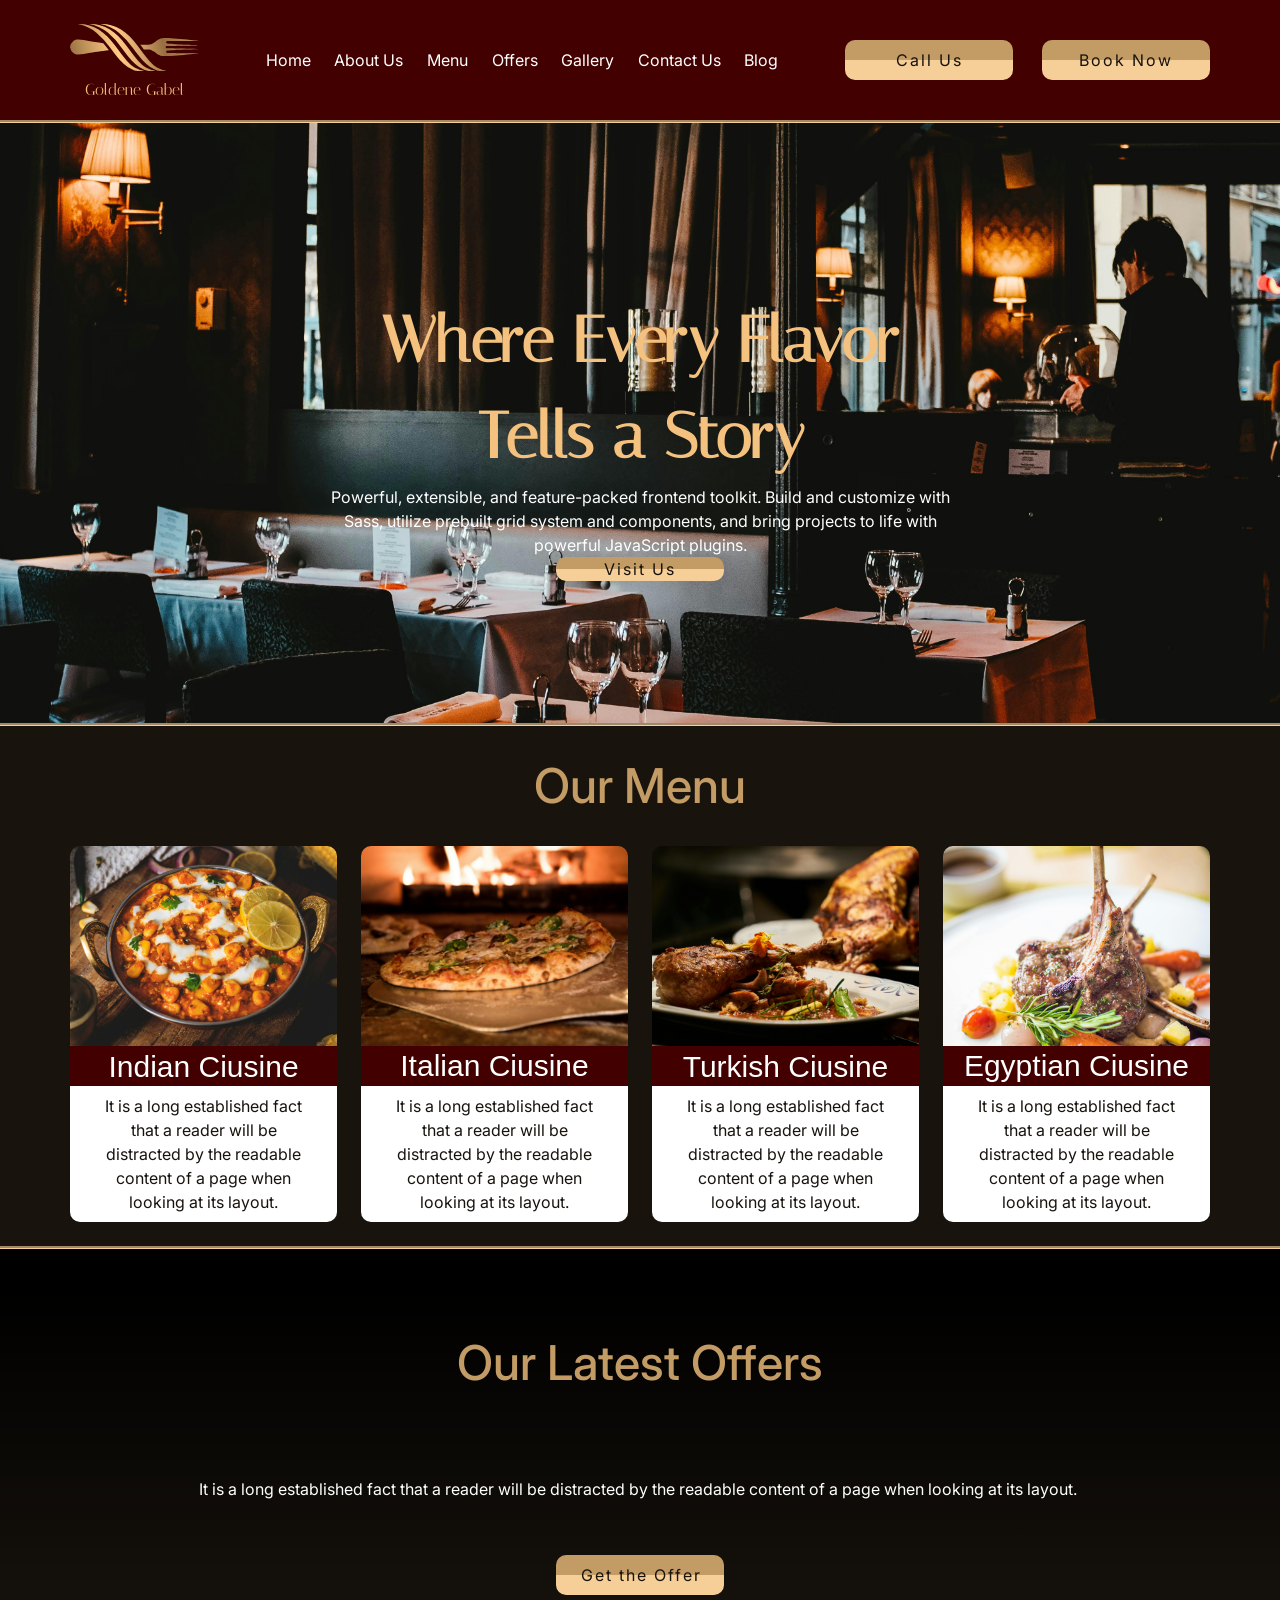
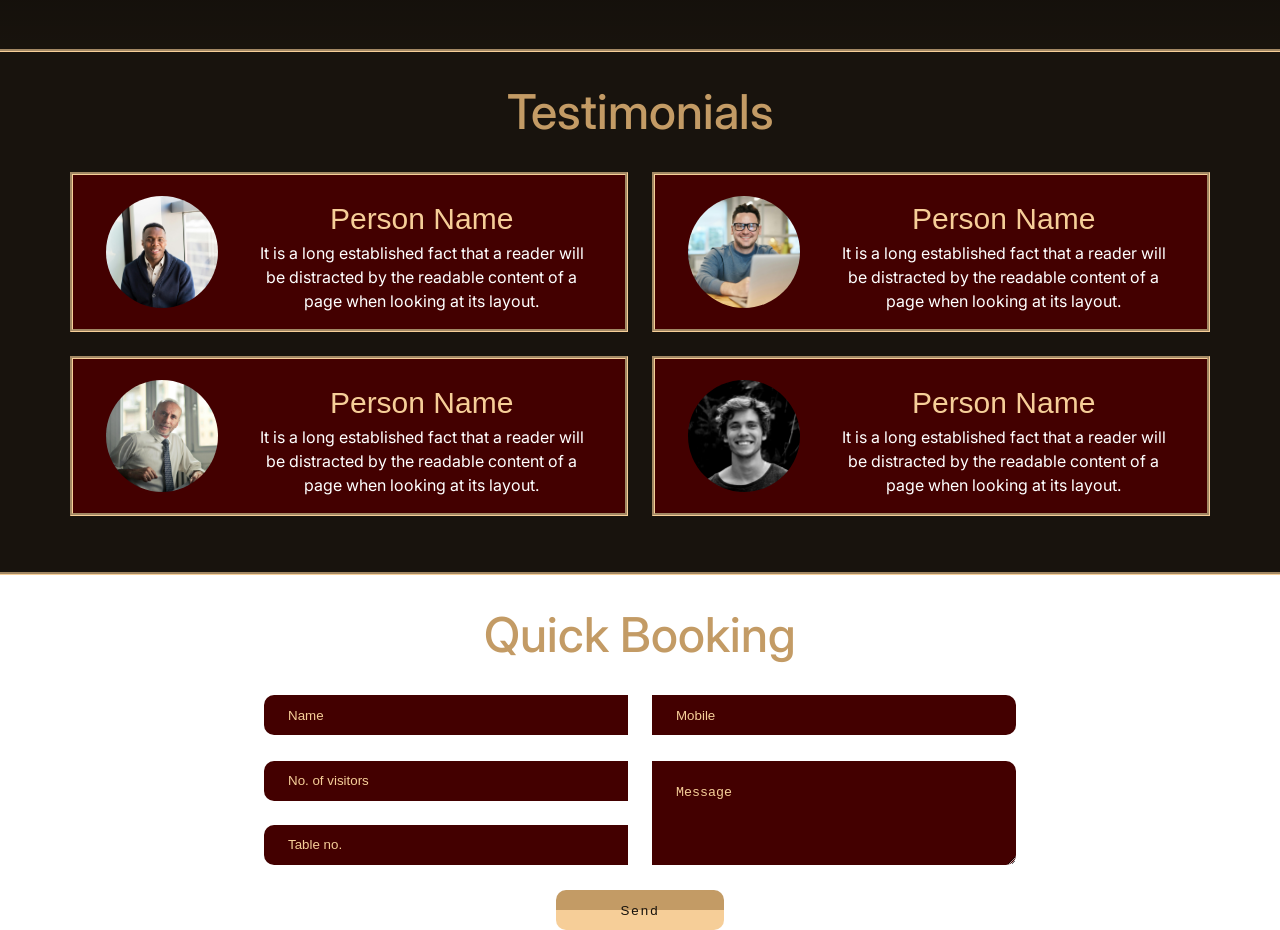
<file: index.html>
<!DOCTYPE html>
<html lang="en">
<head>
    <meta charset="UTF-8">
    <meta name="viewport" content="width=device-width, initial-scale=1.0">
    <meta name="viewport" content="width=device-width, initial-scale=1.0">
    <title>Goldene Gabel</title>
    <link href="style.css" rel="stylesheet">
    <link rel="preconnect" href="https://fonts.googleapis.com">
<link rel="preconnect" href="https://fonts.gstatic.com" crossorigin>
<link href="https://fonts.googleapis.com/css2?family=Inter:ital,opsz,wght@0,14..32,100..900;1,14..32,100..900&family=Italiana&display=swap" rel="stylesheet">

</head>
<body>
   <div id="header_bg">
    <header>
        <a href="index.html" class="logo">
            <img src="images/logo.svg" alt="">
            Goldene Gabel
        </a>
        <nav>
            <ul>
                <li><a href="index.html">Home</a></li>
                <li><a href="about.html">About Us</a></li>
                <li><a href="menu.html">Menu</a></li>
                <li><a href="offers.html">Offers</a></li>
                <li><a href="Gallery.html">Gallery</a></li>
                <li><a href="contact.html">Contact Us</a></li>
                <li><a href="blog.html">Blog</a></li>
            </ul>
        </nav>
        <div id="btngroup">
            <a href="#" class="btn">Call Us</a>
            <a href="#" class="btn">Book Now</a>
        </div>

    </header>
   </div>

   <section id="hero">
    <div id="slogan">
        <h1>Where Every Flavor Tells a Story</h1>
        <p>Powerful, extensible, and feature-packed frontend toolkit. Build and customize with Sass, utilize prebuilt grid system and components, and bring projects to life with powerful JavaScript plugins.</p>
        <a href="#" class="btn">Visit Us</a>
    </div>
   </section>

   <section id="menu">
    <h2>Our Menu</h2>
    <div id="menu_content">
        <figure>
            <img src="images/indian.jpg" alt="">
            <figcaption>
                <h3>Indian Ciusine</h3>
                <p>It is a long established fact that a reader will be distracted by the readable content of a page when looking at its layout.</p>
            </figcaption>
        </figure>
        <figure>
            <img src="images/italian.jpg" alt="">
            <figcaption>
                <h3>Italian Ciusine</h3>
                <p>It is a long established fact that a reader will be distracted by the readable content of a page when looking at its layout.</p>
            </figcaption>
        </figure>
        <figure>
            <img src="images/turkish.jpg" alt="">
            <figcaption>
                <h3>Turkish Ciusine</h3>
                <p>It is a long established fact that a reader will be distracted by the readable content of a page when looking at its layout.</p>
            </figcaption>
        </figure>
        <figure>
            <img src="images/egyptian.jpg" alt="">
            <figcaption>
                <h3>Egyptian Ciusine</h3>
                <p>It is a long established fact that a reader will be distracted by the readable content of a page when looking at its layout.</p>
            </figcaption>
        </figure>

    </div>

   </section>

<section id="offers">
    <h2>Our Latest Offers</h2>
    <p>It is a long established fact that a reader will be distracted by the readable content of a page when looking at its layout. </p>
    <a href="#" class="btn" id="offer_btn">Get the Offer</a>
</section>

<section id="testimonials">
    <h2>Testimonials</h2>
    <div id="test_content">
    <figure>
        <img src="images/test1.jpg" alt="">
        <figcaption>
            <h3>Person Name</h3>
            <p>It is a long established fact that a reader will be distracted by the readable content of a page when looking at its layout.</p>
        </figcaption>

    </figure>
    <figure>
        <img src="images/test2.jpg" alt="">
        <figcaption>
            <h3>Person Name</h3>
            <p>It is a long established fact that a reader will be distracted by the readable content of a page when looking at its layout.</p>
        </figcaption>

    </figure>
    <figure>
        <img src="images/test3.jpg" alt="">
        <figcaption>
            <h3>Person Name</h3>
            <p>It is a long established fact that a reader will be distracted by the readable content of a page when looking at its layout.</p>
        </figcaption>

    </figure>
    <figure>
        <img src="images/test4.jpg" alt="">
        <figcaption>
            <h3>Person Name</h3>
            <p>It is a long established fact that a reader will be distracted by the readable content of a page when looking at its layout.</p>
        </figcaption>

    </figure>
</div>
</section>
<section id="booking">
    <h2>Quick Booking</h2>
    <form id="book" name="book">
        <input type="text" name="name" id="name" class="field" placeholder="Name" required="required">
        <input type="tel" name="mobile" id="mobile" class="field" placeholder="Mobile" required="required">
        <div>
        <input type="number" name="visitors" id="visitors" class="field" placeholder="No. of visitors" required="required" min="1" max="500">
        <input type="number" name="table" id="table" class="field" placeholder="Table no." required="required" min="1" max="20">
        </div>
        <textarea name="msg" id="msg" class="field" placeholder="Message"></textarea>
        <input type="submit" class="btn" id="submit" name="submit" value="Send">
    </form>

</section>
</body>
</html>
</file>
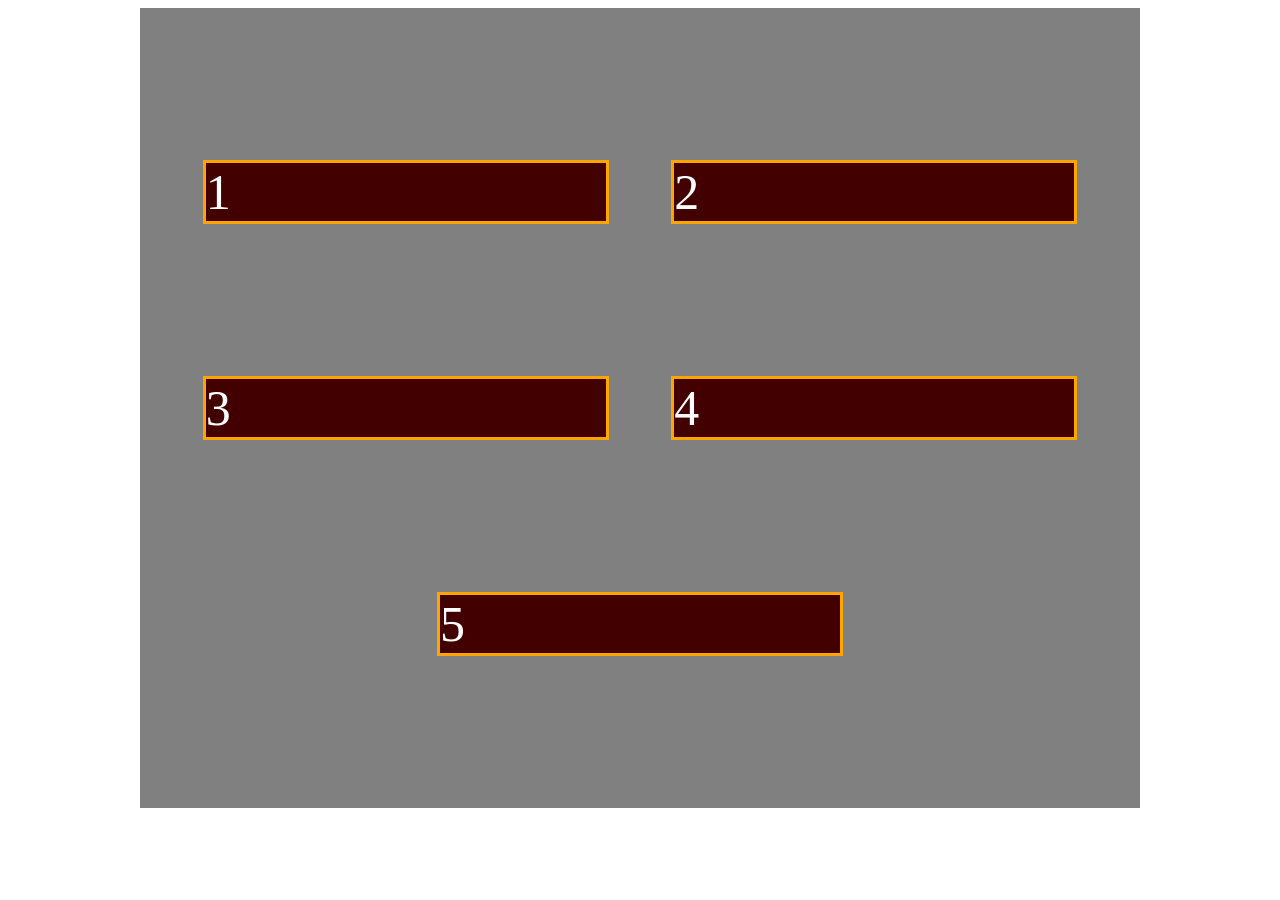
<file: Flex.html>
<!DOCTYPE html>
<html lang="en">
<head>
    <meta charset="UTF-8">
    <meta name="viewport" content="width=device-width, initial-scale=1.0">
    <title>Document</title>
    <style>
        #container{
            width: 1000px;
            height: 800px;
            background-color: gray;
            margin: 0px auto;
            display: flex;
            flex-direction: row;
            
            justify-content: space-evenly;
            flex-wrap: wrap;
            align-content: space-evenly;
        }
        .content{
            background-color: #430000;
            border: 3px orange solid;
            color: white;
            font-size: 50px;
            width: 400px;
        }
    </style>
</head>
<body>
   <div id="container">
    <div class="content">1</div>
    <div class="content">2</div>
    <div class="content">3</div>
    <div class="content">4</div>
    <div class="content">5</div>
   </div>
</body>
</html>
</file>
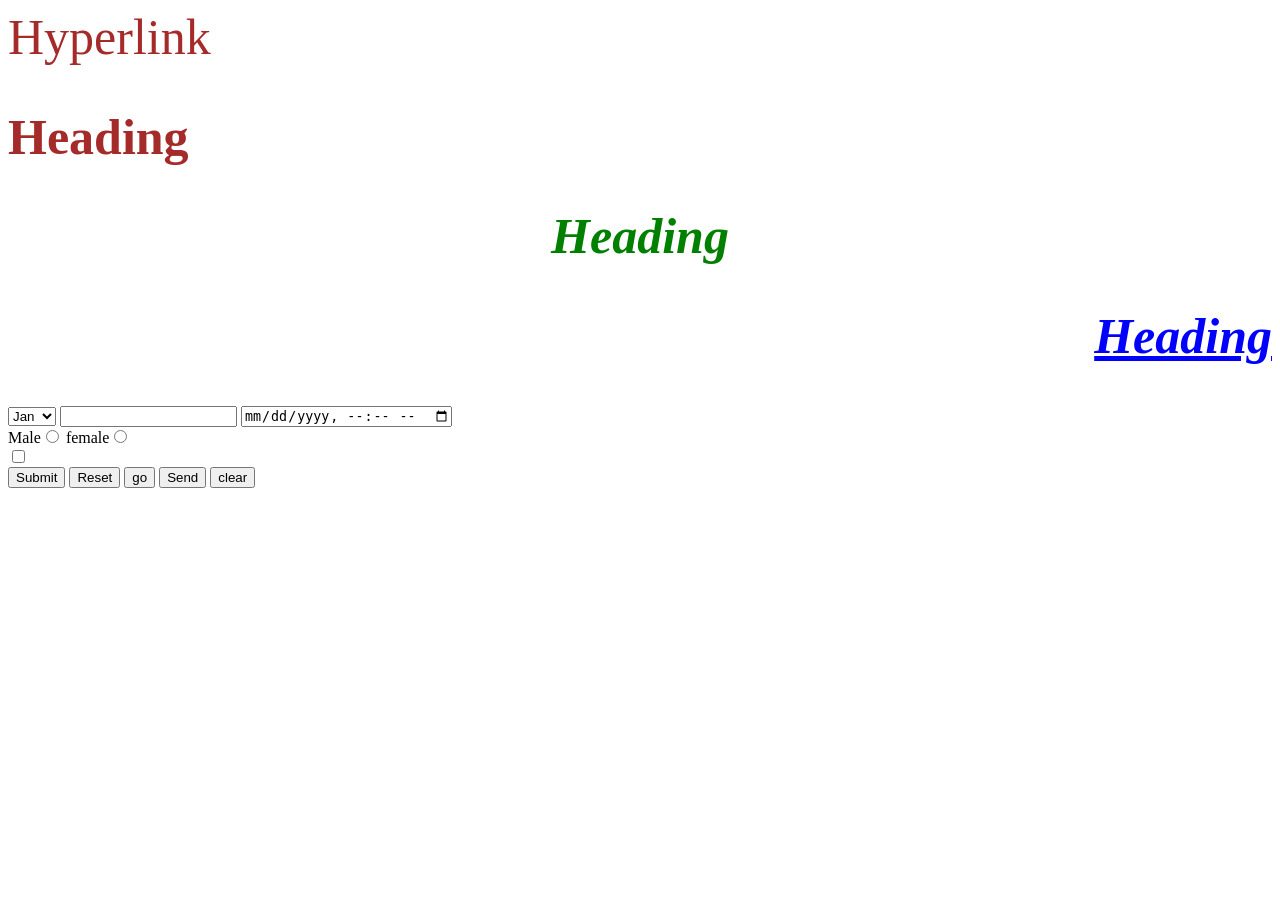
<file: test.htm>
<!DOCTYPE html>
<html lang="en">
<head>
    <meta charset="UTF-8">
    <meta name="viewport" content="width=device-width, initial-scale=1.0">
    <title>Document</title>
    <style>
a:link{font-size: 50px;text-decoration: none;color: brown;}
a:visited{color: blueviolet;}
a:hover{text-decoration: underline;color: rgb(255, 106, 0);font-style: italic;}
a:active{color: gray;font-style: normal;}

h2{
    font-size: 50px;font-family: 'Gill Sans';color: brown;
}
.title{
    text-align: center;color:green;font-style: italic;
}
#head{text-align: right;
    color:blue;
    text-decoration: underline;}


    </style>
</head>
<body>
<a href="#">Hyperlink</a>
<h2>Heading</h2>
<h2 class="title">Heading</h2>
<h2 class="title" id="head">Heading</h2>
<form action="" method="post">
<select>
    <option>Jan</option>
    <option>Feb</option>
    <option>Mar</option>
    <option>Apr</option>
    <option>May</option>
    <option>Jun</option>
</select>
<input type="email" required>
<input type="datetime-local"><br>
Male<input type="radio" name="gender">
female<input type="radio" name="gender">
<br>
<input type="checkbox">
<br>
<input type="submit" formaction="send form.php">
<input type="reset">
<input type="button" value="go">
<button type="submit">Send</button>
<button type="reset">clear</button>

</form>
</body>
</html>
</file>
<file: style.css>
*{
    margin: 0px;
    padding: 0px;
    
}
body{
    font-size: 16px;
    font-family: inter;
    line-height: 1.5;
}
h1{
    font-size: 64px;
    color: #F4C27E;
    font-family: italiana;
    
}
h2{
    color: #C39B65;
    font-size: 48px;
    font-weight: 500;
    text-align: center;
    margin: 24px auto;
}
#header_bg{
    background-color: #430000;
    height: 120px;
    border-bottom: #F6CE98 3px groove;
}
header{
    width: 1140px;
    margin: 0px auto;
    display: flex;
    justify-content: space-between;
    align-items: center;
    height: 120px;
   
}
nav ul{
    list-style-type: none;
    width: 560px;
    display: flex;
    justify-content: space-evenly;
}
nav a{
    text-decoration: none;
    color: white;
}
nav a:hover{
    text-decoration: underline;
}

#btngroup{
    width: 365px;
    display: flex;
    justify-content: space-between;
}
.btn{
    background-color: #F6CE98;
    width: 168px;
    background-image: linear-gradient(180deg,#c39b65 50%, #F6CE98 50%);
    height: 40px;
    display: flex;
    align-items: center;
    justify-content: center;
    border-radius: 10px;
    text-decoration: none;
    color: #18130D;
    letter-spacing: 2px;
    transition-property: all;
    transition-duration: 0.5s;
   
}
.btn:hover{
    color: #430000;
    font-weight: 600;
    letter-spacing: 0px;
}

.logo{
    height: 72px;
    width: 129px;
    font-family: italiana;
    color: #F4C27E;
    text-align: center;
    display: block;
    text-decoration: none;
    
}

.logo img{
    width: 129px;
    height: auto;
}

#hero{
    height: 600px;
    background-image: url("images/herobg.jpg");
    background-size: cover;
    background-position: center 60%;
    background-repeat: no-repeat;
    display: flex;
    align-items: center;
    justify-content: center;
    
    
}
#slogan{
    width: 50%;
    height: 260px;
    color: white;
    display: flex;
    flex-direction: column;
    justify-content:space-evenly;
    align-items: center;
    text-align: center;
}
#menu{
    height: 520px;
    background-color: #18130D;
    border-top:3px #F6CE98 groove;
    border-bottom:3px #F6CE98 groove;
}
#menu_content{
    width: 1140px;
    margin: 0px auto;
    display: flex;
    justify-content: space-between;
}
#menu figure{
    width: 267px;
}
#menu img{
    width: 267px;
    border-top-left-radius: 10px;
    border-top-right-radius: 10px;
    display: block;
}
#menu h3{
    color:white;
    
    background-color: #430000;
    height: 40px;
    display: flex;
    justify-content: center;
    align-items: center;
    font-weight: 200;
    font-size: 30px;
    font-family:'Gill Sans', 'Gill Sans MT', Calibri, 'Trebuchet MS', sans-serif;
}
#menu p{
    background-color: rgb(255, 255, 255);
    border-bottom-left-radius: 10px;
    border-bottom-right-radius: 10px;
    text-align: center;
    color:#18130D;
    padding: 8px 24px;
    
}
#offers{
    height: 400px;
    background-color: #18130D;
    background-image: linear-gradient(180deg,black 10%,rgba(0,0,0,0) 100%),url("images/offer\ bg.jpg");
    background-size: cover;
    background-repeat: no-repeat;
    background-attachment:scroll, fixed;
    display: flex;
    flex-direction: column;
    justify-content: space-evenly;
    align-items: center;
    color: white;
}
#offer_btn{
background-image: url(images/shopping-cart-icon-29083.png),linear-gradient(180deg,#c39b65 50%, #F6CE98 50%);
background-size: auto 75%,100%;
background-repeat: no-repeat,repeat;
background-position: -35% center,left top;
justify-content: flex-start;
padding-left: 25px;
box-sizing: border-box;
transition-timing-function: cubic-bezier(0.06, 2.09, 1, 1);

}
#offer_btn:hover{
    width: 190px;
    padding-left: 15px;
    background-position: 85% center;
   
}
#testimonials{
    height: 520px;
    background-color: #18130D;
    border-top:3px #F6CE98 groove;
    border-bottom:3px #F6CE98 groove;
}
#test_content{
    width: 1140px;
    height: 344px;
    margin: 0px auto;
    display: flex;
    flex-wrap: wrap;
    justify-content: space-between;
    align-content: space-between;

}

#testimonials img{
    width: 112px;
    height: auto;
    border-radius: 50%;

}
#testimonials figure{
    width: 558px;
    height: 160px;
    background-color: #430000;
    border: 3px groove #F6CE98;
    display: flex;
    justify-content: space-evenly;
    align-items: center;
    box-sizing: border-box;
}
#testimonials figcaption{
    width: 340px;
    height: 112px;
    text-align: center;
    color: white;
}

#testimonials h3{
    color:#F6CE98;
    font-weight: 200;
    font-size: 30px;
    font-family:'Gill Sans', 'Gill Sans MT', Calibri, 'Trebuchet MS', sans-serif;
}
#book{
width: 752px;
height: 235px;
margin: 0px auto;
display: flex;
justify-content: space-between;
align-content: space-between;
flex-wrap: wrap;
}
.field{
    height: 40px;
    width: 364px;
    background-color: #430000;
    border: 0px;
    border-top-left-radius: 10px;
    border-bottom-left-radius: 10px;
    padding-left: 24px;
    box-sizing: border-box;
    color: white;
    
}
::placeholder{
    color:#F6CE98;
}
#book div{
    width: 364px;
    height: 104px;
    display: flex;
    flex-wrap: wrap;
    align-content: space-between;
}
#msg{
    height: 104px;
    border-top-left-radius: 0px;
    border-bottom-left-radius: 0px;
    border-top-right-radius: 10px;
    border-bottom-right-radius: 10px;
    padding-top: 24px;
}
#mobile{
   
    border-top-left-radius: 0px;
    border-bottom-left-radius: 0px;
    border-top-right-radius: 10px;
    border-bottom-right-radius: 10px;
    
}
#submit{
    border: 0px;
    margin: 0px auto;
}
/* للموبايل */
@media (max-width: 768px) {
  /* خلي أي حاجة جنب بعض تبقى فوق بعض */
  .row, .d-flex, [class*="flex"], .container > div, header > div {
    flex-direction: column !important;
    flex-wrap: wrap !important;
  }
  /* أي عمود يبقى مالي الشاشة */
  [class*="col-"], .col, .card, .menu-card {
    width: 100% !important;
    max-width: 100% !important;
    flex: none !important;
    margin-bottom: 20px !important;
  }
  h1 { font-size: 38px !important; line-height: 1.2 !important; }
  /* الغي القسمة بتاعت النص والصورة في البداية */
  .hero-text, .hero-image {
    width: 100% !important;
    text-align: center !important;
  }
}
/* خلي التلفون نفس اللابتوب في قسم البداية */
@media (max-width: 768px) {
  /* القسم كلو يبقى صورة واحدة مالية الشاشة */
  .hero, header, .home, .banner, section:first-of-type {
    height: 90vh !important;
    min-height: 600px !important;
    max-height: 700px !important;
    background-size: cover !important;
    background-position: center !important;
    background-repeat: no-repeat !important;
    display: flex !important;
    flex-direction: column !important;
    justify-content: center !important;
    align-items: center !important;
    text-align: center !important;
    padding: 0 20px !important;
    margin: 0 !important;
    margin-bottom: 0 !important;
    overflow: hidden !important;
  }
  /* العنوان يرجع فوق الصورة زي اللابتوب */
  .hero h1, header h1 {
    font-size: 44px !important;
    line-height: 1.1 !important;
    margin: 0 0 20px 0 !important;
    padding: 0 !important;
    color: #E8C07A !important;
    position: relative !important;
    top: 0 !important;
    transform: none !important;
  }
  .hero p, header p {
    margin: 0 0 25px 0 !important;
    padding: 0 !important;
  }
  /* الزر يجي طوالي تحت الكلام */
  .hero a, .hero button, header a, header button {
    margin-top: 0 !important;
  }
  /* الغي الفراغ الأبيض البعد الصورة */
  section:nth-of-type(2) {
    margin-top: 0 !important;
    padding-top: 40px !important;
  }
}
</file>
